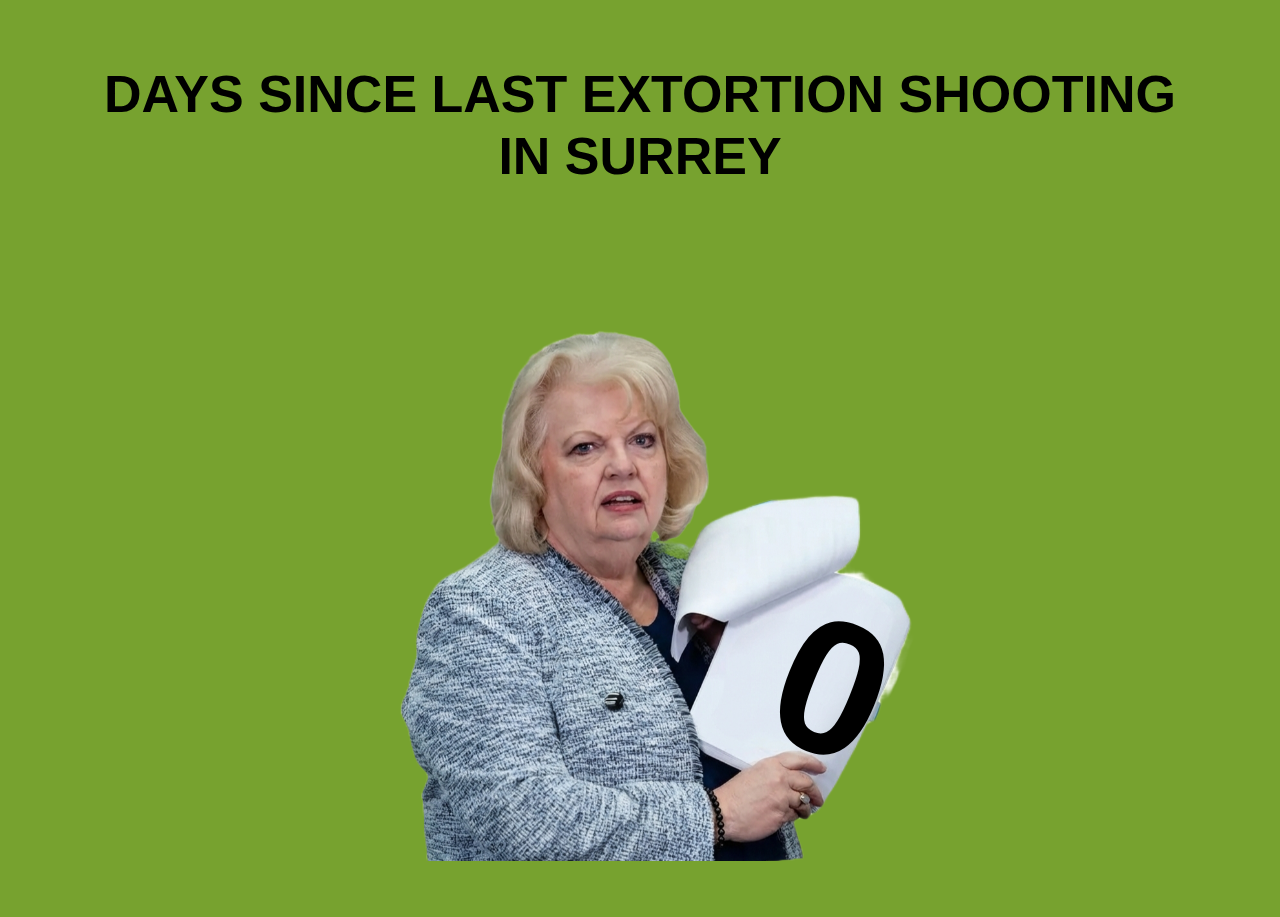
<file: index.html>
<!DOCTYPE html>
<html lang="en">
<head>
    <meta charset="UTF-8">
    <meta name="viewport" content="width=device-width, initial-scale=1.0">
    <title>Days Since Last Extortion Shooting in Surrey</title>
    <link rel="stylesheet" href="style.css">
</head>
<body>
    <div class="website-container">
        <h1 class="title">DAYS SINCE LAST EXTORTION SHOOTING<br>IN SURREY</h1>
        <div class="image-wrapper">
            <img src="sticker.png" alt="Mayor holding paper" class="sticker-image">
        </div>
        <div class="counter" id="dayCounter">0</div>
    </div>

    <script src="script.js"></script>
</body>
</html>
</file>
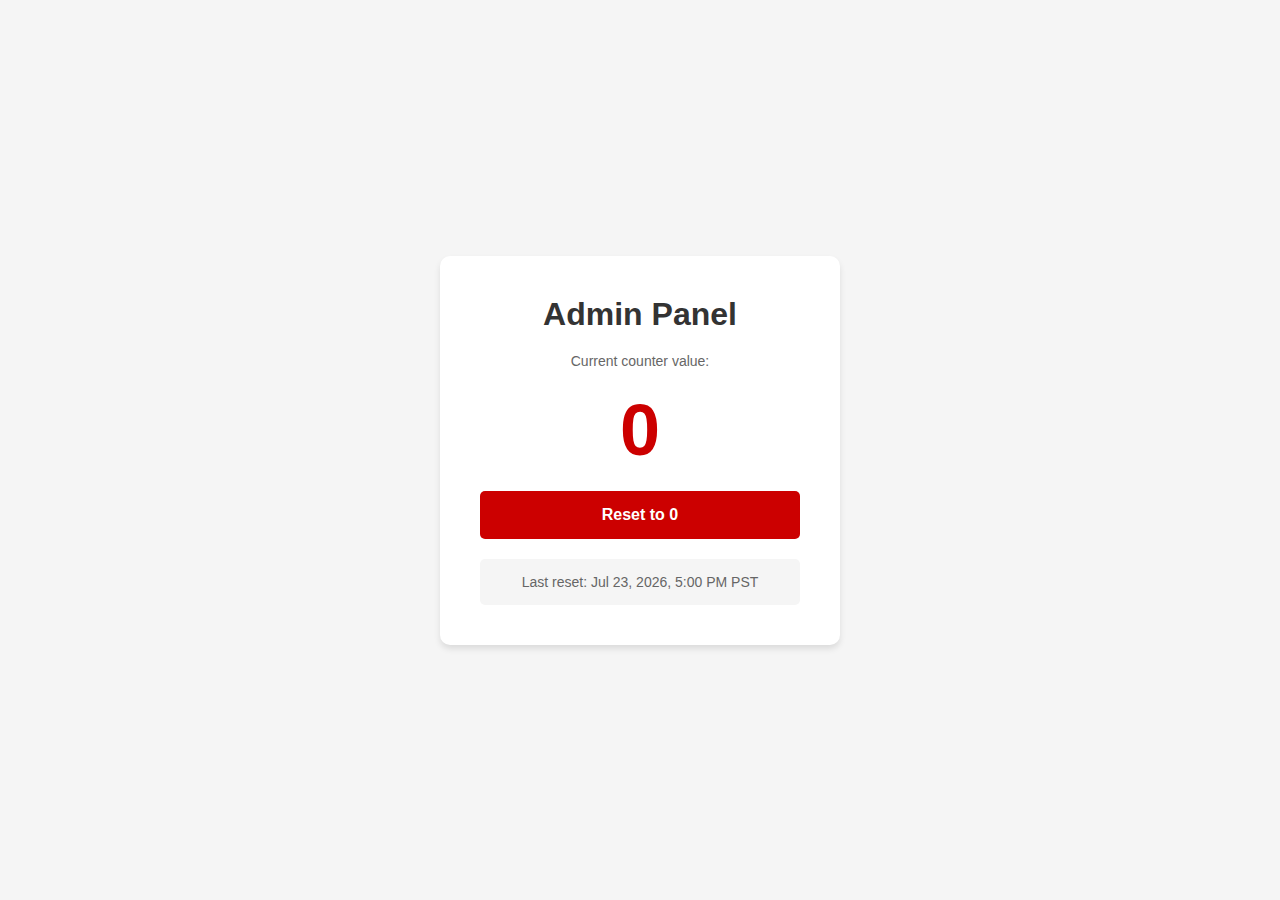
<file: admin.html>
<!DOCTYPE html>
<html lang="en">
<head>
    <meta charset="UTF-8">
    <meta name="viewport" content="width=device-width, initial-scale=1.0">
    <title>Admin - Reset Counter</title>
    <style>
        * {
            margin: 0;
            padding: 0;
            box-sizing: border-box;
        }

        body {
            font-family: Arial, sans-serif;
            display: flex;
            justify-content: center;
            align-items: center;
            min-height: 100vh;
            background-color: #f5f5f5;
        }

        .admin-container {
            background: white;
            padding: 40px;
            border-radius: 10px;
            box-shadow: 0 4px 6px rgba(0,0,0,0.1);
            text-align: center;
            max-width: 400px;
            width: 90%;
        }

        h1 {
            margin-bottom: 20px;
            color: #333;
        }

        .current-count {
            font-size: 72px;
            font-weight: bold;
            color: #cc0000;
            margin: 20px 0;
        }

        .info {
            margin-bottom: 20px;
            color: #666;
            font-size: 14px;
        }

        .reset-button {
            padding: 15px 30px;
            background-color: #cc0000;
            color: white;
            border: none;
            border-radius: 5px;
            font-size: 16px;
            font-weight: bold;
            cursor: pointer;
            transition: background-color 0.3s;
            width: 100%;
        }

        .reset-button:hover {
            background-color: #a00000;
        }

        .last-reset {
            margin-top: 20px;
            padding: 15px;
            background-color: #f5f5f5;
            border-radius: 5px;
            font-size: 14px;
            color: #666;
        }

        .success-message {
            margin-top: 15px;
            padding: 10px;
            background-color: #4CAF50;
            color: white;
            border-radius: 5px;
            display: none;
        }
    </style>
</head>
<body>
    <div class="admin-container">
        <h1>Admin Panel</h1>
        <p class="info">Current counter value:</p>
        <div class="current-count" id="currentCount">0</div>

        <button class="reset-button" id="resetBtn">Reset to 0</button>

        <div class="success-message" id="successMsg">Counter reset to 0!</div>

        <div class="last-reset" id="lastReset">Last reset: Never</div>
    </div>

    <script>
        // Admin script to reset counter
        class AdminPanel {
            constructor() {
                this.currentCountElement = document.getElementById('currentCount');
                this.resetButton = document.getElementById('resetBtn');
                this.lastResetElement = document.getElementById('lastReset');
                this.successMsg = document.getElementById('successMsg');

                this.init();
            }

            init() {
                this.updateDisplay();
                this.resetButton.addEventListener('click', () => this.resetCounter());
            }

            loadData() {
                const savedData = localStorage.getItem('extortionCounter');
                if (savedData) {
                    return JSON.parse(savedData);
                }
                return null;
            }

            calculateDays() {
                const data = this.loadData();
                if (!data) return 0;

                const nowPST = new Date(new Date().toLocaleString('en-US', { timeZone: 'America/Los_Angeles' }));
                nowPST.setHours(0, 0, 0, 0);

                const resetDate = new Date(data.lastResetDate);
                resetDate.setHours(0, 0, 0, 0);

                const diffTime = nowPST - resetDate;
                const diffDays = Math.floor(diffTime / (1000 * 60 * 60 * 24));

                return Math.max(0, diffDays);
            }

            updateDisplay() {
                const days = this.calculateDays();
                this.currentCountElement.textContent = days;

                const data = this.loadData();
                if (data) {
                    const resetDate = new Date(data.lastResetDate);
                    this.lastResetElement.textContent = `Last reset: ${resetDate.toLocaleString('en-US', {
                        timeZone: 'America/Los_Angeles',
                        month: 'short',
                        day: 'numeric',
                        year: 'numeric',
                        hour: 'numeric',
                        minute: '2-digit'
                    })} PST`;
                }
            }

            resetCounter() {
                if (confirm('Reset the counter to 0? This will affect the public website.')) {
                    const now = new Date();
                    const pstTime = new Date(now.toLocaleString('en-US', { timeZone: 'America/Los_Angeles' }));
                    pstTime.setHours(0, 0, 0, 0);

                    const data = {
                        lastResetDate: pstTime.toISOString()
                    };

                    localStorage.setItem('extortionCounter', JSON.stringify(data));
                    this.updateDisplay();

                    // Show success message
                    this.successMsg.style.display = 'block';
                    setTimeout(() => {
                        this.successMsg.style.display = 'none';
                    }, 3000);
                }
            }
        }

        document.addEventListener('DOMContentLoaded', () => {
            new AdminPanel();
        });
    </script>
</body>
</html>
</file>
<file: style.css>
* {
    margin: 0;
    padding: 0;
    box-sizing: border-box;
}

body, html {
    width: 100%;
    height: 100vh;
    overflow: hidden;
    background-color: #77A22F;
}

.website-container {
    width: 100vw;
    height: 100vh;
    position: relative;
    display: flex;
    flex-direction: column;
    justify-content: flex-start;
    align-items: center;
    padding: 20px;
    padding-top: 7vh;
}

.title {
    font-family: Arial, sans-serif;
    font-size: clamp(24px, 4.5vw, 52px);
    font-weight: bold;
    color: #000;
    text-align: center;
    line-height: 1.2;
    margin-bottom: -9vh;
    z-index: 5;
}

.image-wrapper {
    position: relative;
    width: 100%;
    max-width: 100%;
    display: flex;
    justify-content: center;
    align-items: center;
    flex: 1;
}

.sticker-image {
    width: auto;
    height: 90vh;
    max-width: 100%;
    object-fit: contain;
}

.counter {
    position: absolute;
    font-size: clamp(80px, 15vw, 200px);
    font-weight: bold;
    color: #000;
    top: 58%;
    left: 50%;
    transform: translate(-50%, -50%) translateX(180%) translateY(75%) rotate(22deg);
    user-select: none;
    font-family: Arial, sans-serif;
    z-index: 10;
}

/* Large Tablet/Small Desktop (769px to 1024px) */
@media (min-width: 769px) and (max-width: 1024px) {
    .website-container {
        padding: 15px;
        padding-top: 7vh;
    }

    .title {
        font-size: clamp(24px, 4.5vw, 52px);
        margin-bottom: -9vh;
    }

    .sticker-image {
        width: 200%;
        height: auto;
        max-width: 200%;
    }

    .counter {
        font-size: clamp(80px, 15vw, 200px);
        top: 58%;
        transform: translate(-50%, -50%) translateX(290%) translateY(90%) rotate(22deg);
    }
}

/* Tablet/Medium Mobile adjustments (481px to 768px) */
@media (min-width: 481px) and (max-width: 768px) {
    .website-container {
        padding: 10px;
        padding-top: 12vh;
    }

    .title {
        font-size: clamp(22px, 5.5vw, 40px);
        margin-bottom: -28vh;
    }

    .sticker-image {
        width: 300%;
        height: auto;
        max-width: 300%;
    }

    .counter {
        font-size: clamp(70px, 18vw, 180px);
        top: 58%;
        transform: translate(-50%, -50%) translateX(285%) translateY(45%) rotate(22deg);
    }
}

/* Small Mobile adjustments (480px and below) */
@media (max-width: 480px) {
    .website-container {
        padding: 5px;
        padding-top: 10vh;
    }

    .title {
        font-size: clamp(18px, 6vw, 32px);
        margin-bottom: -28vh;
    }

    .sticker-image {
        width: 275%;
        height: auto;
        max-width: 275%;
    }

    .counter {
        font-size: clamp(60px, 20vw, 160px);
        top: 58%;
        transform: translate(-50%, -50%) translateX(285%) translateY(45%) rotate(22deg);
    }
}
</file>
